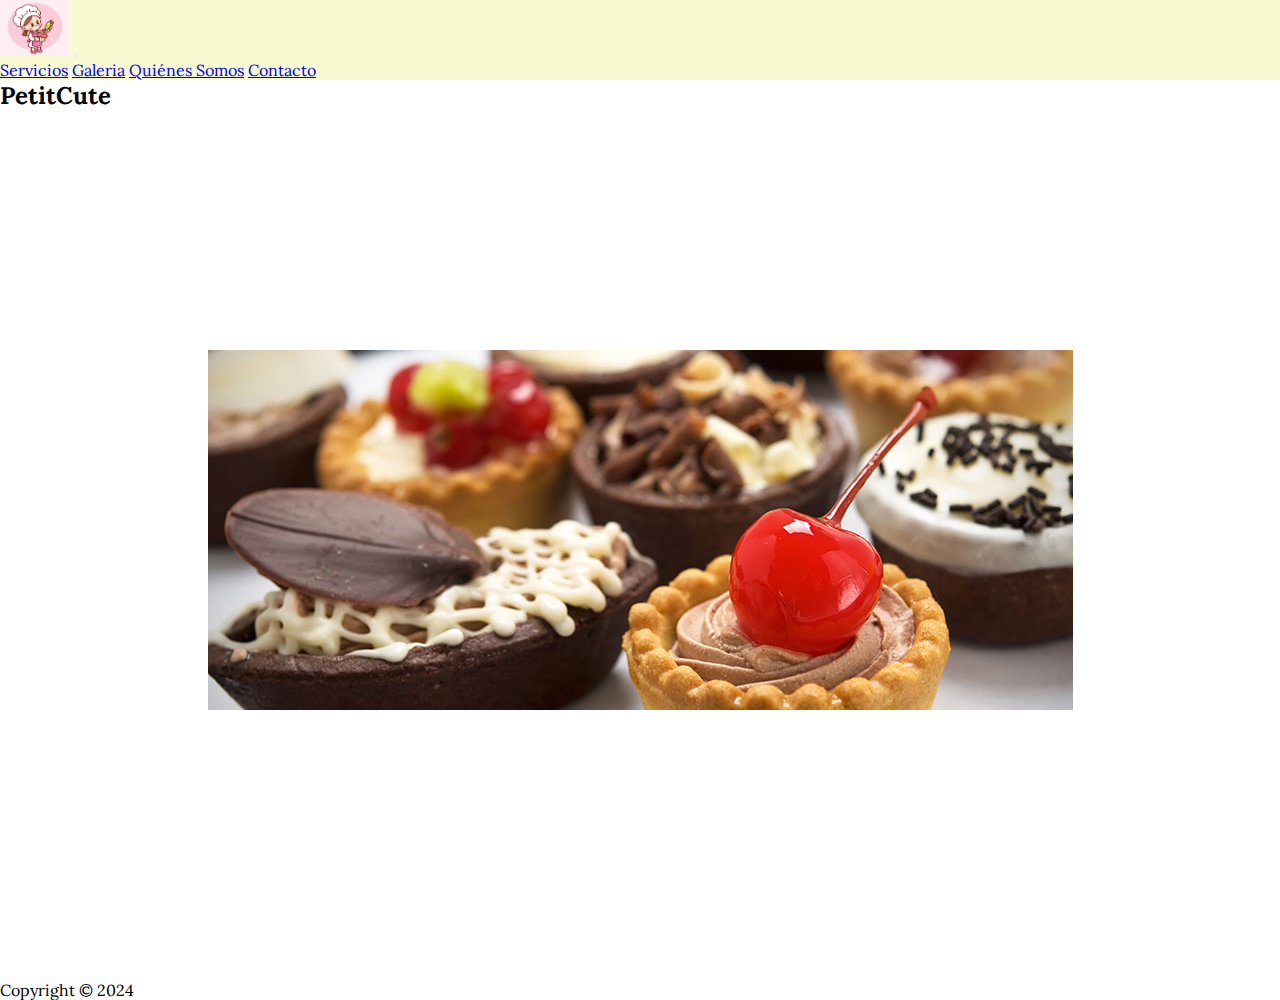
<file: index.html>
<!DOCTYPE html>
<html lang="en">
<head>
    <meta charset="UTF-8">
    <meta name="viewport" content="width=device-width, initial-scale=1.0">
    <title>home</title>
    <link href="https://cdn.jsdelivr.net/npm/bootstrap@5.3.2/dist/css/bootstrap.min.css" rel="stylesheet" integrity="sha384-T3c6CoIi6uLrA9TneNEoa7RxnatzjcDSCmG1MXxSR1GAsXEV/Dwwykc2MPK8M2HN" crossorigin="anonymous">
    <link rel="stylesheet" href="./css/estilo.css">
</head>
<body>
 
<section class="fondo">
  <nav class="navbar navbar-expand-lg">
        <div class="container-fluid">
          <a class="navbar-brand" href="index.html"><img src="./img/logo 2.jpg" width="70px" alt=""></a>
          <button class="navbar-toggler" type="button" data-bs-toggle="collapse" data-bs-target="#navbarNavAltMarkup" aria-controls="navbarNavAltMarkup" aria-expanded="false" aria-label="Toggle navigation">
            <span class="navbar-toggler-icon"></span>
          </button>
          <div class="collapse navbar-collapse" id="navbarNavAltMarkup">
            <div class="navbar-nav">
              <a class="nav-link active" aria-current="page" href="./index.html"></a>
              <a class="nav-link" href="./pag/servicios.html">Servicios</a>
              <a class="nav-link" href="./pag/galeria.html">Galeria</a>
              <a class="nav-link" href="./pag/nosotros.html">Quiénes Somos</a>
              <a class="nav-link" href="./pag/contacto.html">Contacto</a>
            </div>
          </div>
        </div>
    </nav>
  </section>

  <main>
    <section class="hero rounded justify-content-center align-items-center">
      <h2 class="text-black">PetitCute</h2>
    </section>    
  </main>

  <footer>
    Copyright © 2024
  </footer>

    <script src="https://cdn.jsdelivr.net/npm/bootstrap@5.3.2/dist/js/bootstrap.bundle.min.js" integrity="sha384-C6RzsynM9kWDrMNeT87bh95OGNyZPhcTNXj1NW7RuBCsyN/o0jlpcV8Qyq46cDfL" crossorigin="anonymous"></script>
</body>
</html>
</file>
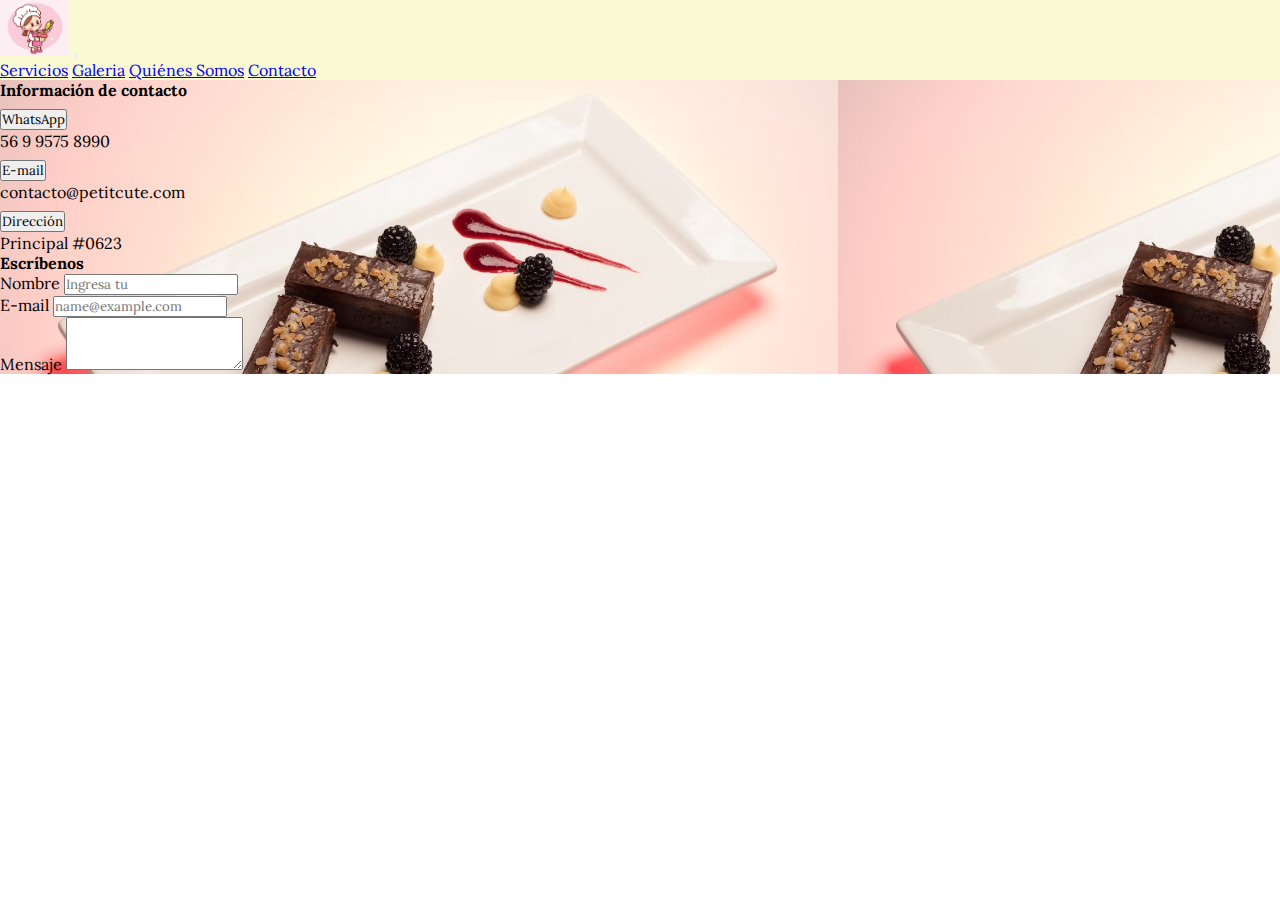
<file: pag/contacto.html>
<!DOCTYPE html>
<html lang="en">
<head>
    <meta charset="UTF-8">
    <meta name="viewport" content="width=device-width, initial-scale=1.0">
    <title>Contacto</title>
    <link rel="stylesheet" href="../css/estilo.css">
    <link href="https://cdn.jsdelivr.net/npm/bootstrap@5.3.2/dist/css/bootstrap.min.css" rel="stylesheet" integrity="sha384-T3c6CoIi6uLrA9TneNEoa7RxnatzjcDSCmG1MXxSR1GAsXEV/Dwwykc2MPK8M2HN" crossorigin="anonymous">
</head>
<body>

<section class="fondo">  
  <nav class="navbar navbar-expand-lg">
        <div class="container-fluid">
          <a class="navbar-brand" href="../index.html"><img src="../img/logo 2.jpg" width="70px" alt=""></a>
          <button class="navbar-toggler" type="button" data-bs-toggle="collapse" data-bs-target="#navbarNavAltMarkup" aria-controls="navbarNavAltMarkup" aria-expanded="false" aria-label="Toggle navigation">
            <span class="navbar-toggler-icon"></span>
          </button>
          <div class="collapse navbar-collapse" id="navbarNavAltMarkup">
            <div class="navbar-nav">
              <a class="nav-link" href="../index.html"></a>
              <a class="nav-link" href="./servicios.html">Servicios</a>
              <a class="nav-link" href="./galeria.html">Galeria</a>
              <a class="nav-link" href="./nosotros.html">Quiénes Somos</a>
              <a class="nav-link" active aria-current="page" href="./pag/contacto.html">Contacto</a>
            </div>
          </div>
        </div>
    </nav>
  </section>
    
<div class="ultimo">  
  <section class="container">
        <div class="row mt-4">
            <div class="col-md-6 text-black"><h4>Información de contacto</h4>
                <div class="accordion" id="accordionExample">
                    <div class="accordion-item">
                      <h2 class="accordion-header">
                        <button class="accordion-button" type="button" data-bs-toggle="collapse" data-bs-target="#collapseOne" aria-expanded="true" aria-controls="collapseOne">
                          WhatsApp
                        </button>
                      </h2>
                      <div id="collapseOne" class="accordion-collapse collapse show" data-bs-parent="#accordionExample">
                        <div class="accordion-body">
                          56 9 9575 8990
                        </div>
                      </div>
                    </div>
                    <div class="accordion-item">
                      <h2 class="accordion-header">
                        <button class="accordion-button collapsed" type="button" data-bs-toggle="collapse" data-bs-target="#collapseTwo" aria-expanded="false" aria-controls="collapseTwo">
                          E-mail
                        </button>
                      </h2>
                      <div id="collapseTwo" class="accordion-collapse collapse" data-bs-parent="#accordionExample">
                        <div class="accordion-body">
                          contacto@petitcute.com
                        </div>
                      </div>
                    </div>
                    <div class="accordion-item">
                      <h2 class="accordion-header">
                        <button class="accordion-button collapsed" type="button" data-bs-toggle="collapse" data-bs-target="#collapseThree" aria-expanded="false" aria-controls="collapseThree">
                          Dirección
                        </button>
                      </h2>
                      <div id="collapseThree" class="accordion-collapse collapse" data-bs-parent="#accordionExample">
                        <div class="accordion-body">
                          Principal #0623
                        </div>
                      </div>
                    </div>
                  </div>
            </div>
            <div class="col-md-6 text-black"><h4>Escríbenos</h4>
                <div class="mb-3">
                    <label for="exampleFormControlInput1" class="form-label text-black">Nombre</label>
                    <input type="texto" class="form-control" id="exampleFormControlInput1" placeholder="Ingresa tu">
                  </div>
                  <div class="mb-3 text-black">
                    <label for="exampleFormControlInput1" class="form-label text-black">E-mail</label>
                    <input type="email" class="form-control" id="exampleFormControlInput1" placeholder="name@example.com">
                  </div>
                  <div class="mb-3 text-black">
                    <label for="exampleFormControlTextarea1" class="form-label text-black">Mensaje</label>
                    <textarea class="form-control" id="exampleFormControlTextarea1" placeholder="" rows="3">

                    </textarea>
                  </div>
            </div>
        </div>
      </section>
    </div>  

    <script src="https://cdn.jsdelivr.net/npm/bootstrap@5.3.2/dist/js/bootstrap.bundle.min.js" integrity="sha384-C6RzsynM9kWDrMNeT87bh95OGNyZPhcTNXj1NW7RuBCsyN/o0jlpcV8Qyq46cDfL" crossorigin="anonymous"></script>
</body>
</html>
</file>
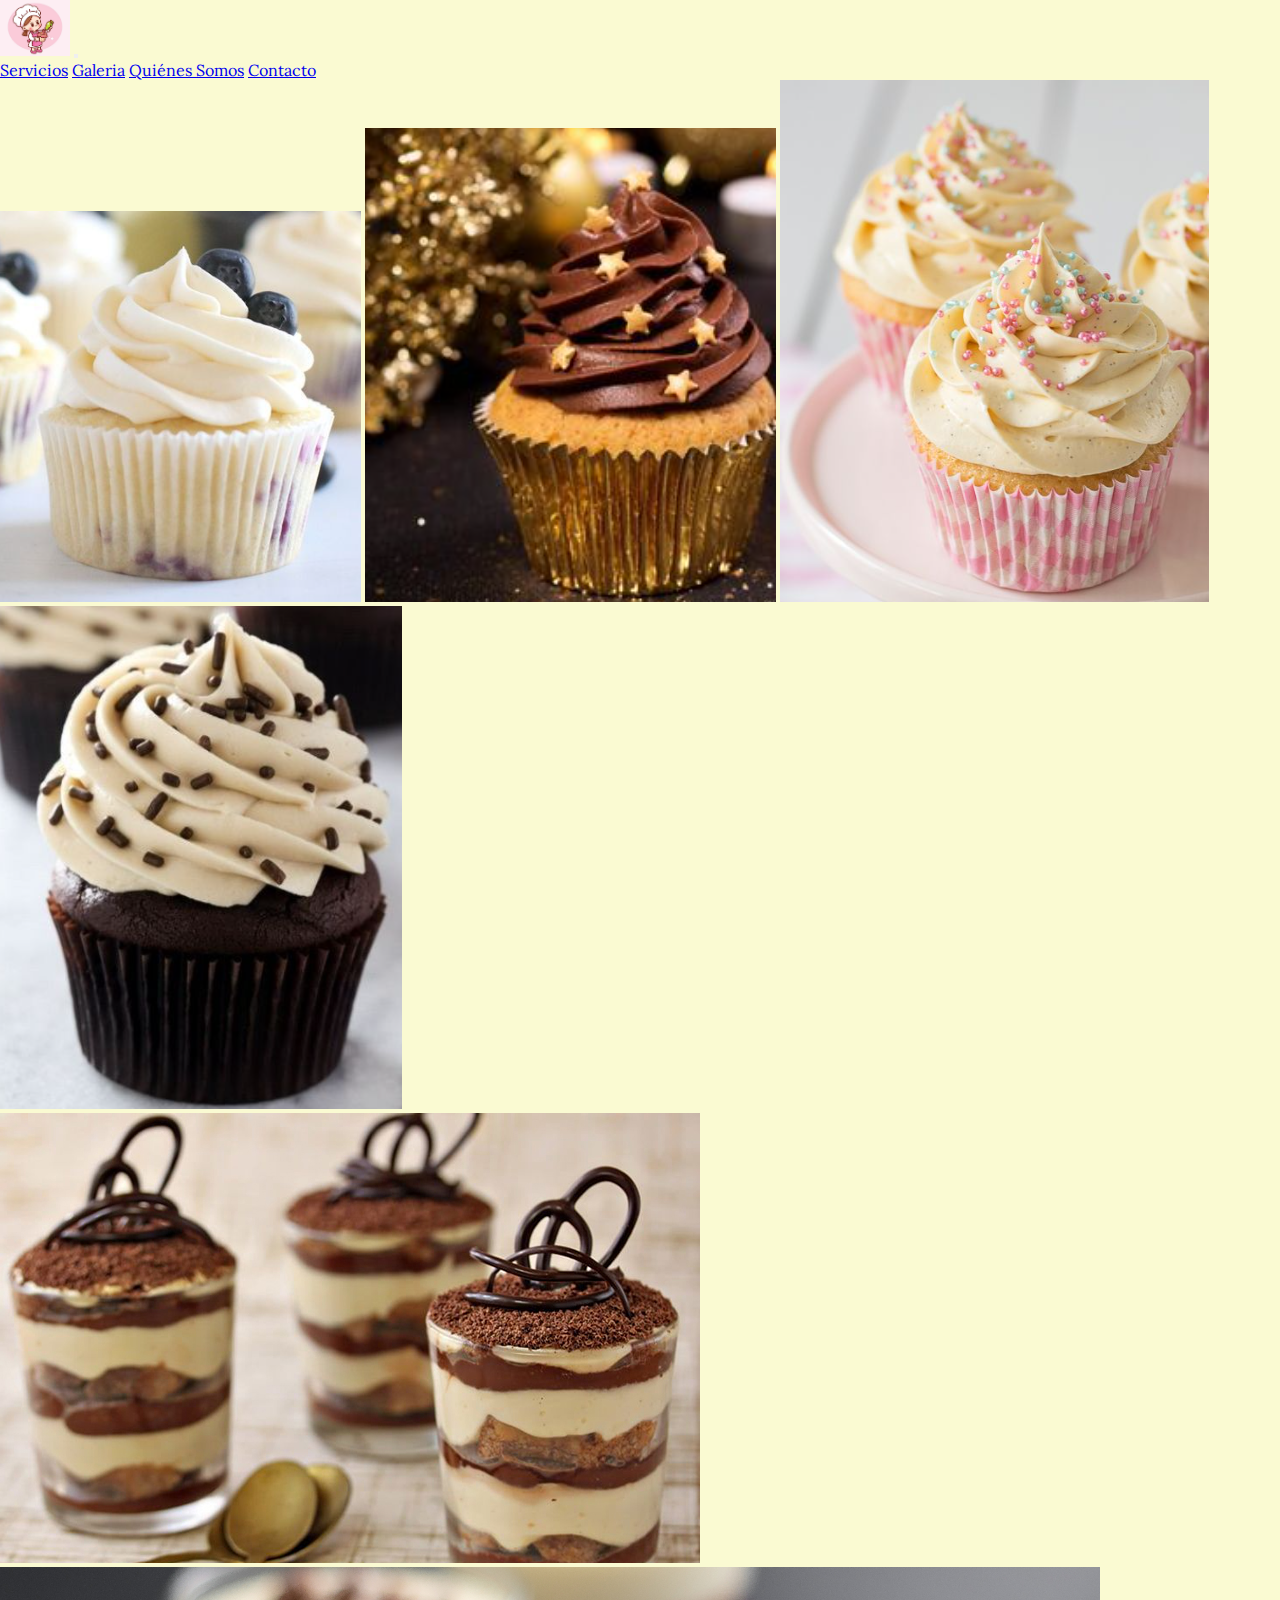
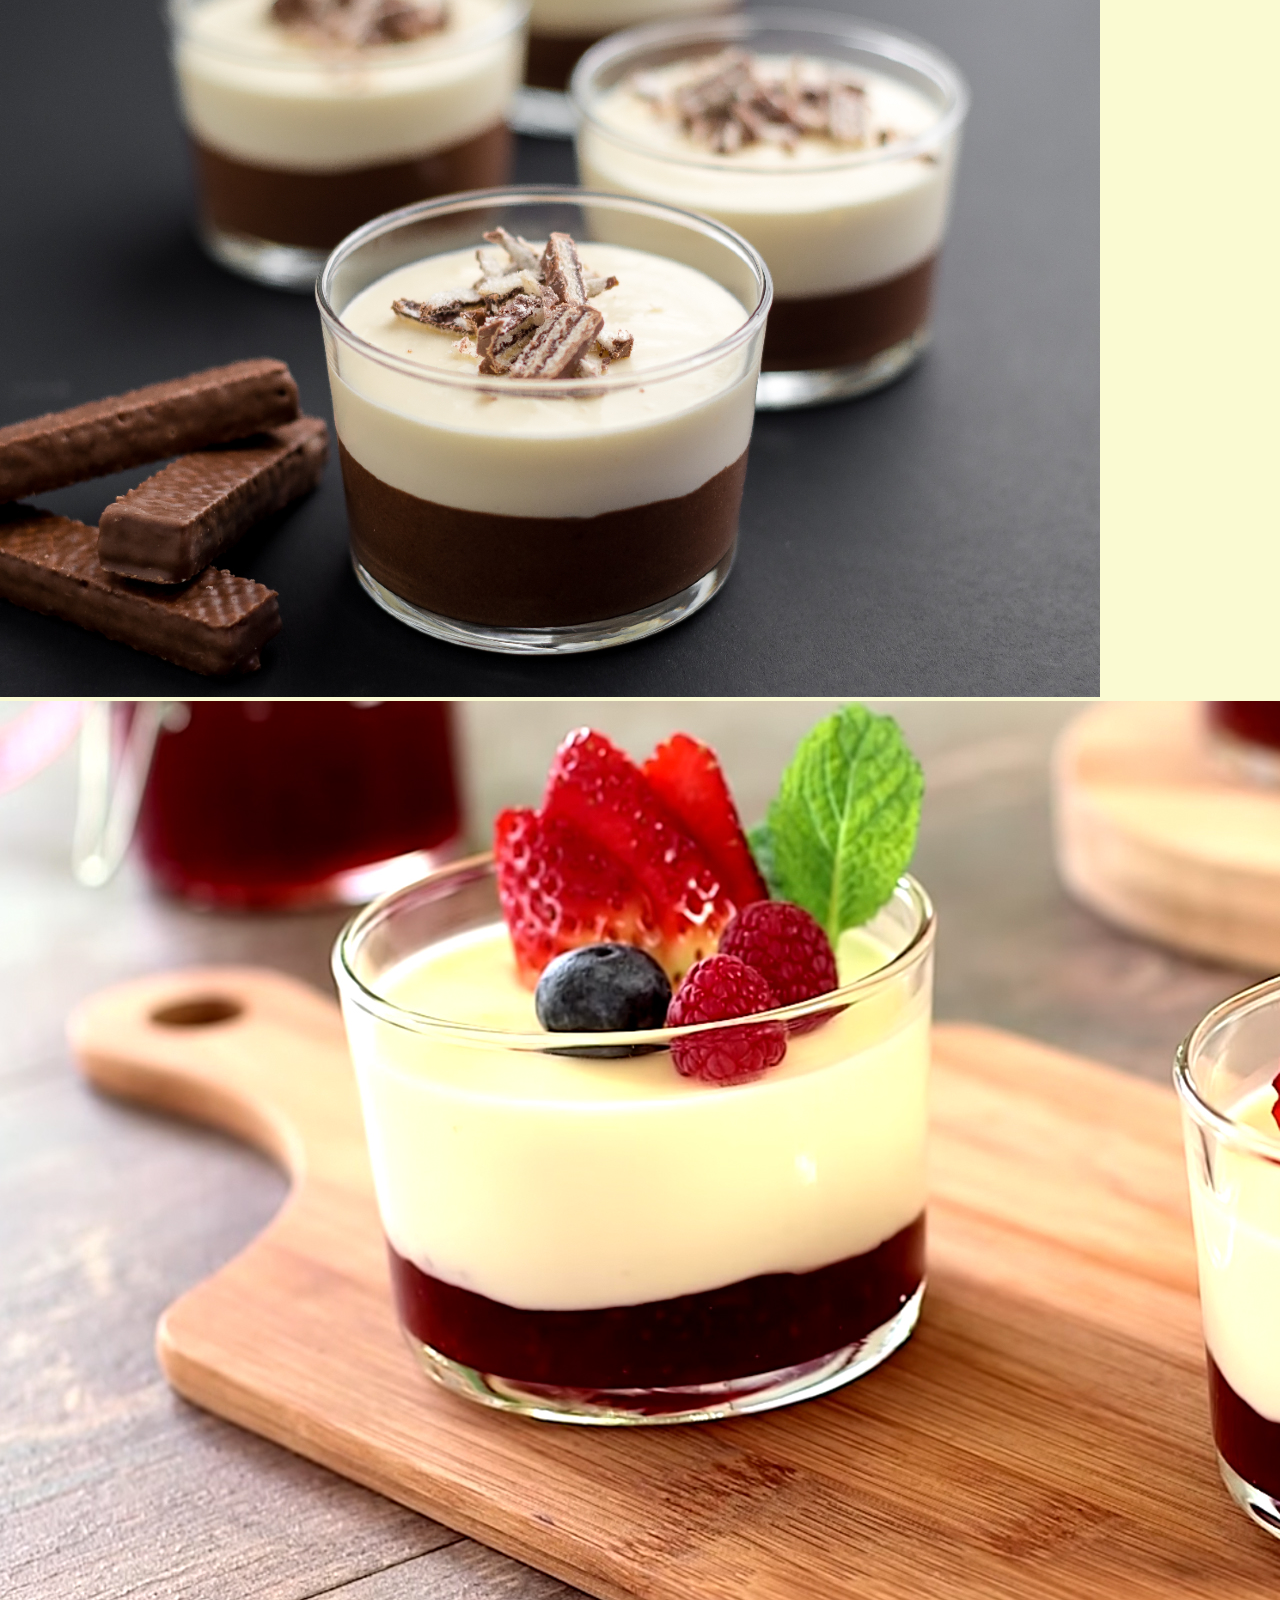
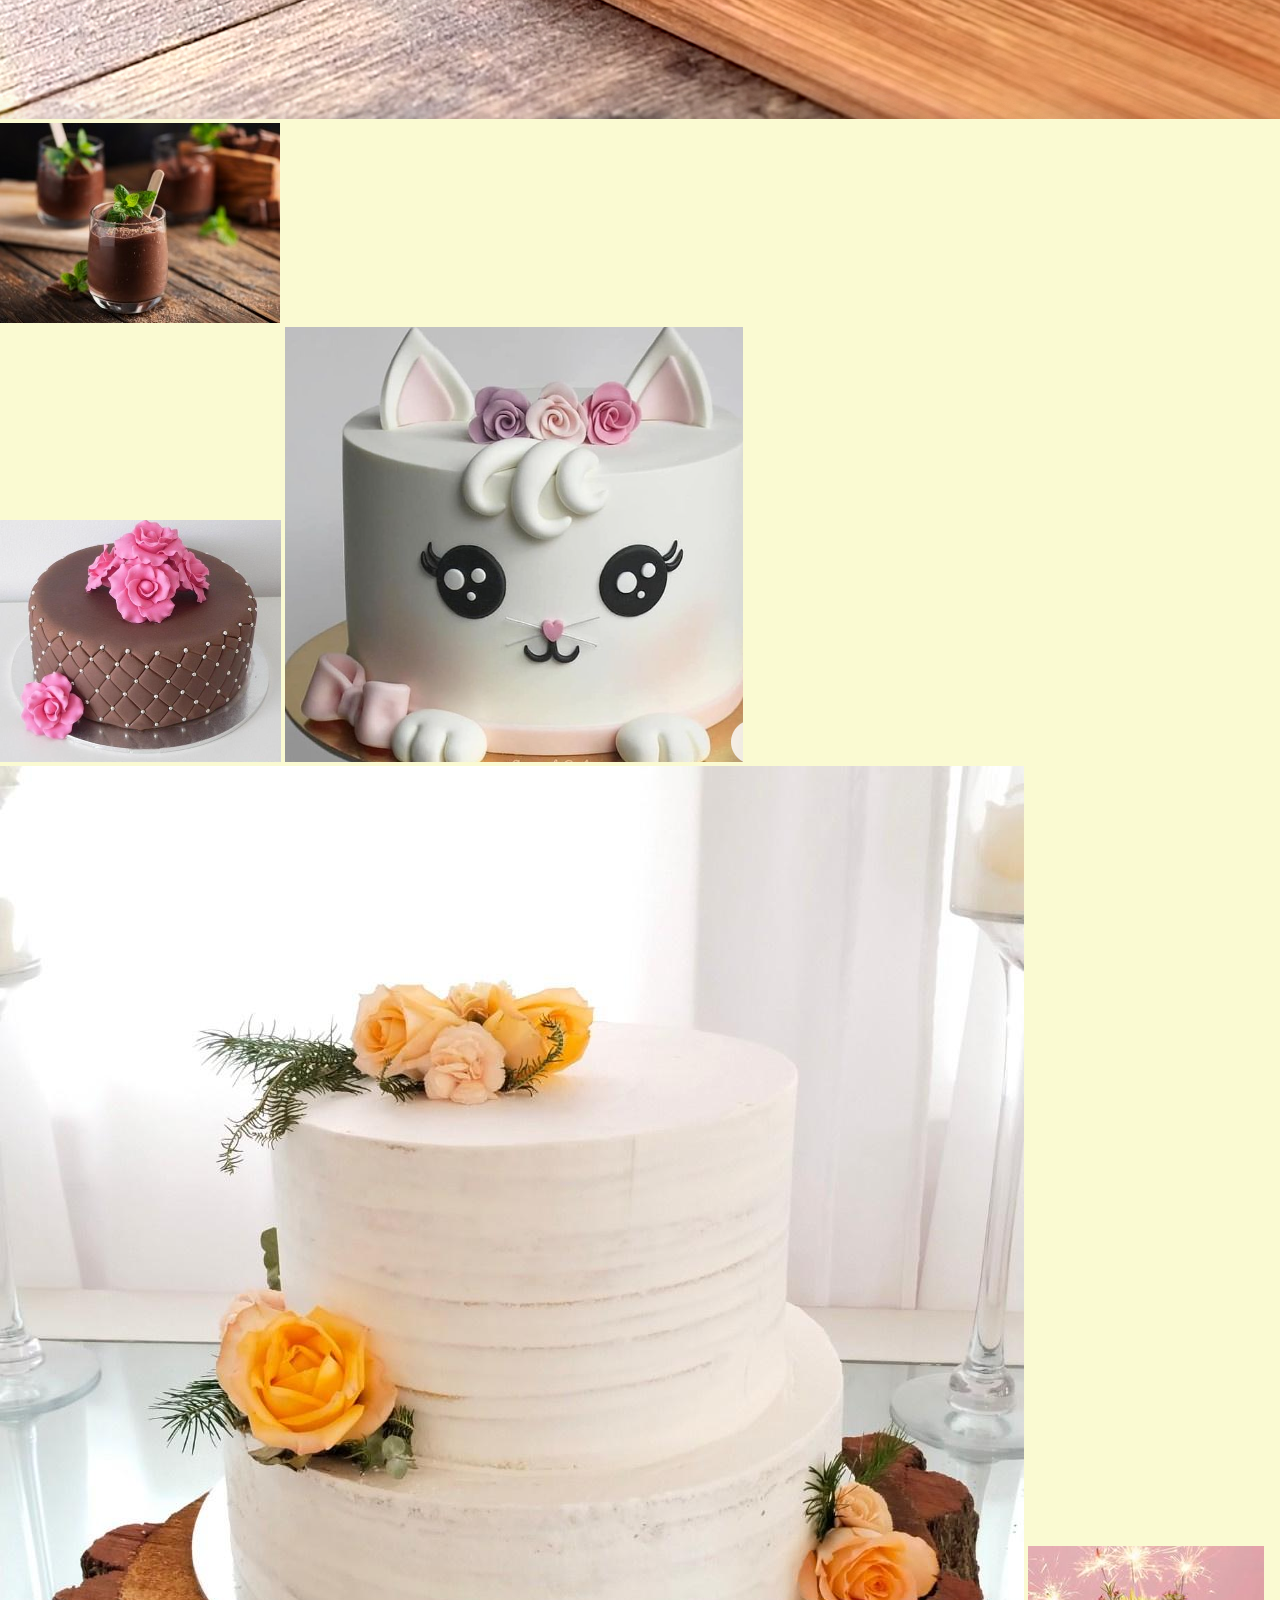
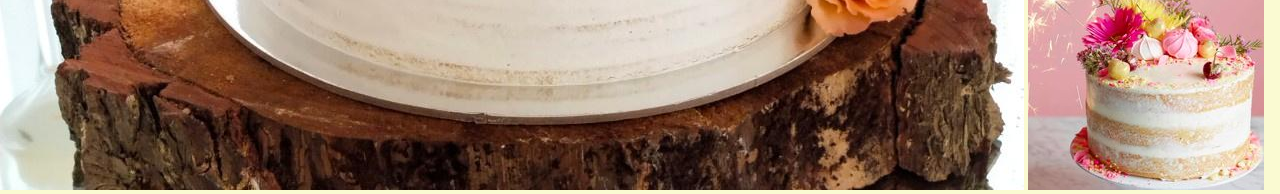
<file: pag/galeria.html>
<!DOCTYPE html>
<html lang="en">
<head>
    <meta charset="UTF-8">
    <meta name="viewport" content="width=device-width, initial-scale=1.0">
    <title>Galeria</title>
    <link href="https://cdn.jsdelivr.net/npm/bootstrap@5.3.2/dist/css/bootstrap.min.css" rel="stylesheet" integrity="sha384-T3c6CoIi6uLrA9TneNEoa7RxnatzjcDSCmG1MXxSR1GAsXEV/Dwwykc2MPK8M2HN" crossorigin="anonymous">
    <link rel="stylesheet" href="../css/estilo.css">
</head>
<body>

<section class="fondo">
    <nav class="navbar navbar-expand-lg">
        <div class="container-fluid">
          <a class="navbar-brand" href="../index.html"><img src="../img/logo 2.jpg" width="70px" alt=""></a>
          <button class="navbar-toggler" type="button" data-bs-toggle="collapse" data-bs-target="#navbarNavAltMarkup" aria-controls="navbarNavAltMarkup" aria-expanded="false" aria-label="Toggle navigation">
            <span class="navbar-toggler-icon"></span>
          </button>
          <div class="collapse navbar-collapse" id="navbarNavAltMarkup">
            <div class="navbar-nav">
              <a class="nav-link" href="../index.html"></a>
              <a class="nav-link" href="./servicios.html">Servicios</a>
              <a class="nav-link" active aria-current="page"  href="./galeria.html">Galeria</a>
              <a class="nav-link" href="./nosotros.html">Quiénes Somos</a>
              <a class="nav-link" href="./contacto.html">Contacto</a>
            </div>
          </div>
        </div>
    </nav>
    
    <div class="galeria">
        <section class="container">
            <div class="row mt-5 gap-3 gap-md-0">
                <img class="col-md-3" src="../img/Blanco_Arándano.png" alt="">
                <img class="col-md-3" src="../img/Blanco_Crema chocolate.png" alt="">
                <img class="col-md-3" src="../img/Blanco_Crema mantequilla.png" alt="">
                <img class="col-md-3" src="../img/Chocolate_Crema café.png" alt="">
            </div>
        </section>
    </div>


    <div class="galeria">
        <section class="container">
            <div class="row mt-5 gap-3 gap-md-0">
                <img class="col-md-3" src="../img/postre1.jpg" alt="">
                <img class="col-md-3" src="../img/postre2.jpg" alt="">
                <img class="col-md-3" src="../img/postre3.jpg" alt="">
                <img class="col-md-3" src="../img/postre4.jpg" alt="">
            </div>
        </section>
    </div>

    <div class="galeria">
        <section class="container">
            <div class="row mt-5 gap-3 gap-md-0">
                <img class="col-md-3" src="../img/Torta Chocolate.png" alt="">
                <img class="col-md-3" src="../img/Torta inf Gato.png" alt="">
                <img class="col-md-3" src="../img/Gal1.jpeg" alt="">
                <img class="col-md-3" src="../img/gal2.jpg" alt="">
            </div>
        </section>
    </div>

</section>
    
    <script src="https://cdn.jsdelivr.net/npm/bootstrap@5.3.2/dist/js/bootstrap.bundle.min.js" integrity="sha384-C6RzsynM9kWDrMNeT87bh95OGNyZPhcTNXj1NW7RuBCsyN/o0jlpcV8Qyq46cDfL" crossorigin="anonymous"></script>
</body>
</html>
</file>
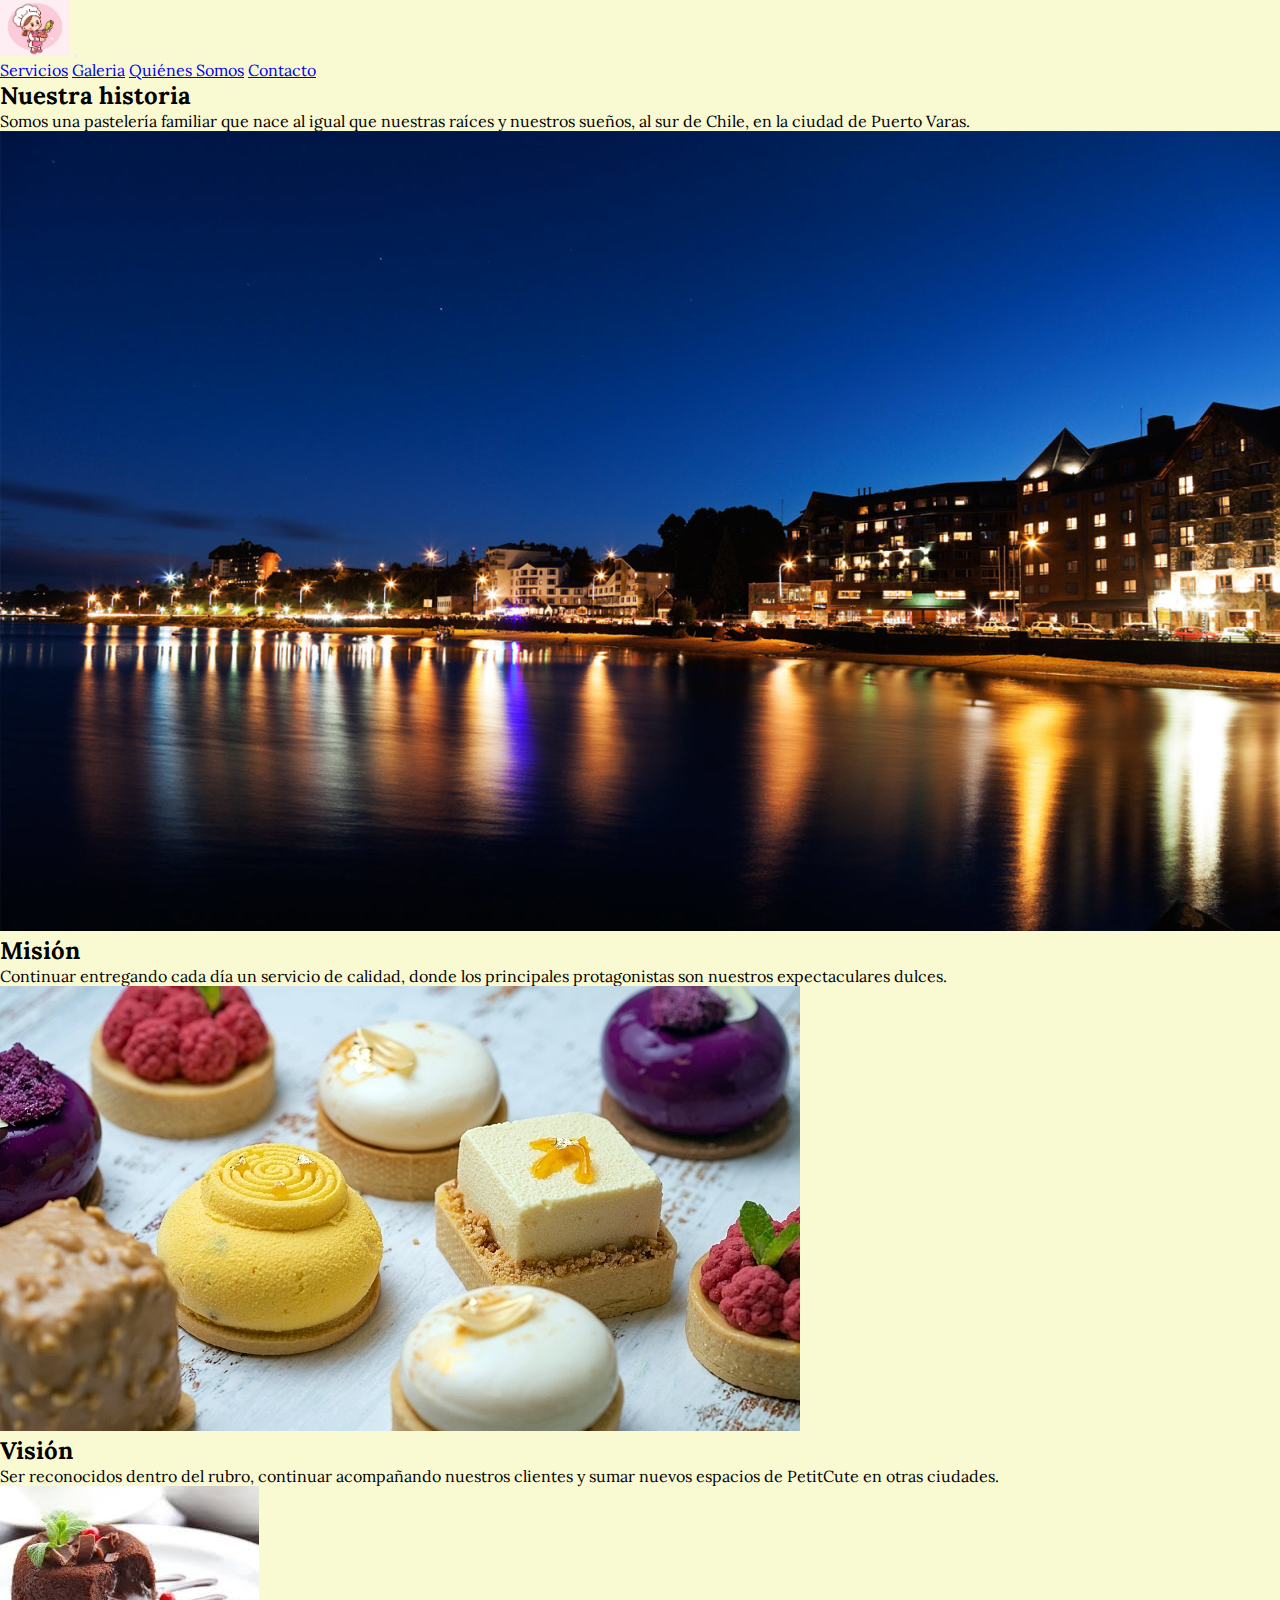
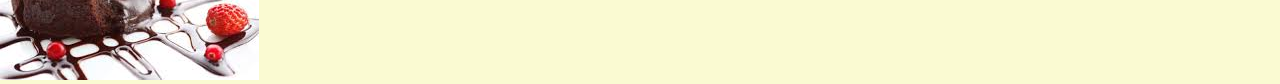
<file: pag/nosotros.html>
<!DOCTYPE html>
<html lang="en">
<head>
    <meta charset="UTF-8">
    <meta name="viewport" content="width=device-width, initial-scale=1.0">
    <title>Quiénes somos</title>
    <link href="https://cdn.jsdelivr.net/npm/bootstrap@5.3.2/dist/css/bootstrap.min.css" rel="stylesheet" integrity="sha384-T3c6CoIi6uLrA9TneNEoa7RxnatzjcDSCmG1MXxSR1GAsXEV/Dwwykc2MPK8M2HN" crossorigin="anonymous">
    <link rel="stylesheet" href="../css/estilo.css">
</head>
<body>
    
<section class="fondo">
    <nav class="navbar navbar-expand-lg">
        <div class="container-fluid">
          <a class="navbar-brand" href="../index.html"><img src="../img/logo 2.jpg" width="70px" alt=""></a>
          <button class="navbar-toggler" type="button" data-bs-toggle="collapse" data-bs-target="#navbarNavAltMarkup" aria-controls="navbarNavAltMarkup" aria-expanded="false" aria-label="Toggle navigation">
            <span class="navbar-toggler-icon"></span>
          </button>
          <div class="collapse navbar-collapse" id="navbarNavAltMarkup">
            <div class="navbar-nav">
              <a class="nav-link" href="../index.html"></a>
              <a class="nav-link" href="./servicios.html">Servicios</a>
              <a class="nav-link" href="./galeria.html">Galeria</a>
              <a class="nav-link active" aria-current="page" href="./nosotros.html">Quiénes Somos</a>
              <a class="nav-link" href="./contacto.html">Contacto</a>
            </div>
          </div>
        </div>
    </nav>


    <section class="container">
        <div class="row mt-5">
            <div class="col-md-7 d-flex flex-column align-items-center">
                <h2>Nuestra historia</h2>
                <p>Somos una pastelería familiar que nace al igual que nuestras raíces y nuestros sueños, al sur de Chile, en la ciudad de Puerto Varas.</p>
            </div>
            <div class="col-md-5">
                <img class="w-100" src="../img/ptovaras2jpeg.jpeg" alt="ptovaras">
            </div>
        </div>

        <div class="row mt-5">
            <div class="col-md-7 d-flex flex-column align-items-center">
                <h2>Misión</h2>
                <p>Continuar entregando cada día un servicio de calidad, donde los principales protagonistas son nuestros expectaculares dulces.</p>
            </div>
            <div class="col-md-5">
                <img class="w-100" src="../img/portada op2.webp" alt="misión">
            </div>
        </div>
        <div class="row mt-5">
            <div class="col-md-7 d-flex flex-column align-items-center">
                <h2>Visión</h2>
                <p>Ser reconocidos dentro del rubro, continuar acompañando nuestros clientes y sumar nuevos espacios de PetitCute en otras ciudades.</p>
            </div>
            <div class="col-md-5">
                <img class="w-100" src="../img/Portada.jpg" alt="visión">
            </div>
        </div>
    </section>

</section>
    <script src="https://cdn.jsdelivr.net/npm/bootstrap@5.3.2/dist/js/bootstrap.bundle.min.js" integrity="sha384-C6RzsynM9kWDrMNeT87bh95OGNyZPhcTNXj1NW7RuBCsyN/o0jlpcV8Qyq46cDfL" crossorigin="anonymous"></script>
</body>
</html>
</file>
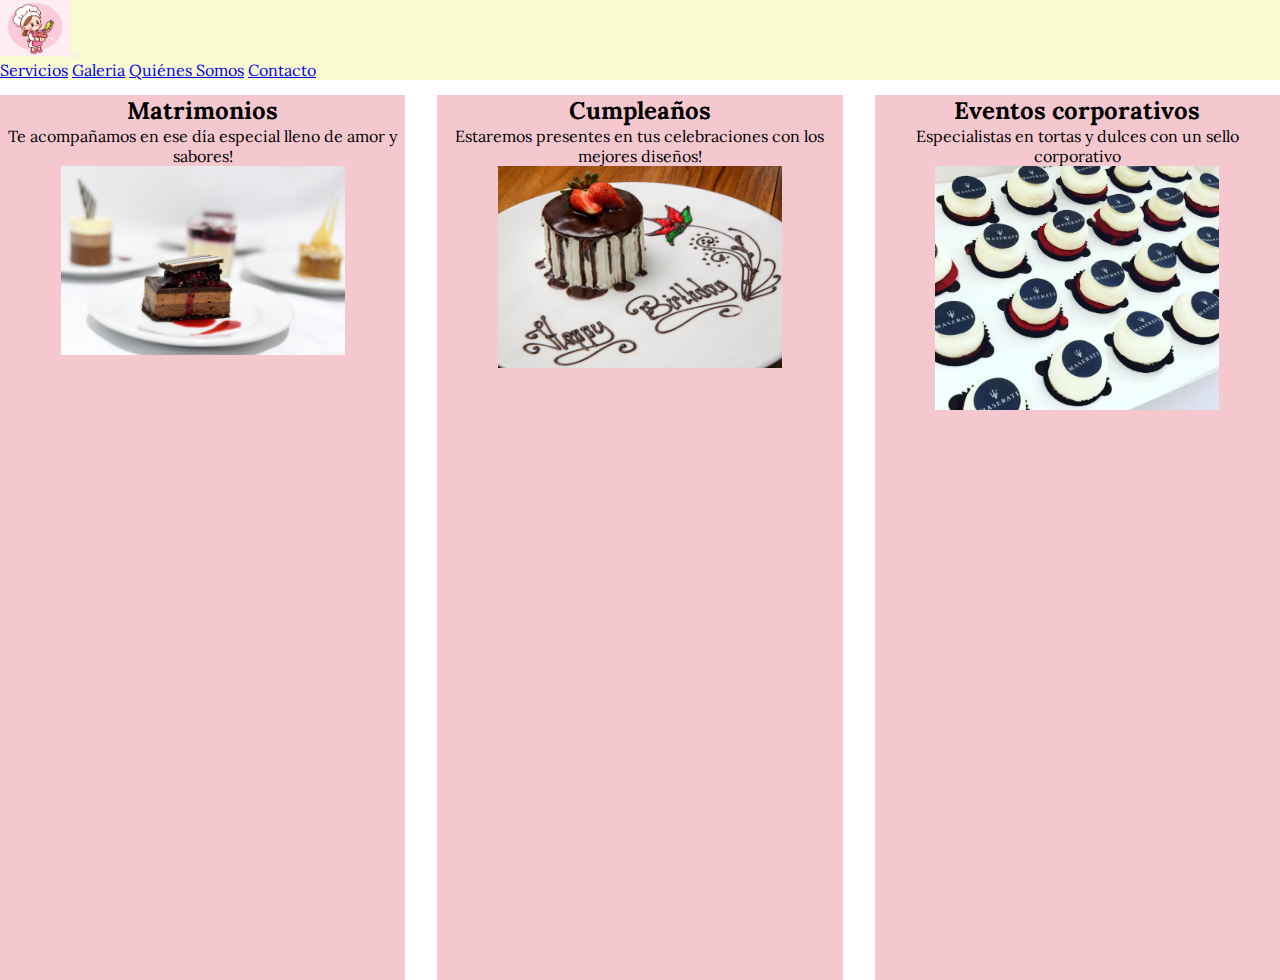
<file: pag/servicios.html>
<!DOCTYPE html>
<html lang="en">
<head>
    <meta charset="UTF-8">
    <meta name="viewport" content="width=device-width, initial-scale=1.0">
    <title>Servicios</title>
    <link href="https://cdn.jsdelivr.net/npm/bootstrap@5.3.2/dist/css/bootstrap.min.css" rel="stylesheet" integrity="sha384-T3c6CoIi6uLrA9TneNEoa7RxnatzjcDSCmG1MXxSR1GAsXEV/Dwwykc2MPK8M2HN" crossorigin="anonymous">
    <link rel="stylesheet" href="../css/estilo.css">
</head>
<body>
    

<section class="fondo">  
  <nav class="navbar navbar-expand-lg">
        <div class="container-fluid">
          <a class="navbar-brand" href="../index.html"><img src="../img/logo 2.jpg" width="70px" alt=""></a>
          <button class="navbar-toggler" type="button" data-bs-toggle="collapse" data-bs-target="#navbarNavAltMarkup" aria-controls="navbarNavAltMarkup" aria-expanded="false" aria-label="Toggle navigation">
            <span class="navbar-toggler-icon"></span>
          </button>
          <div class="collapse navbar-collapse" id="navbarNavAltMarkup">
            <div class="navbar-nav">
              <a class="nav-link" href="../index.html"></a>
              <a class="nav-link" active aria-current="page" href="./servicios.html">Servicios</a>
              <a class="nav-link" href="./galeria.html">Galeria</a>
              <a class="nav-link" href="./nosotros.html">Quiénes Somos</a>
              <a class="nav-link" href="./contacto.html">Contacto</a>
            </div>
          </div>
        </div>
    </nav>
</section>


      <div class="contenedor">
          <div class="caja1 rounded">
              <h2 class="tarjeta__titulo">Matrimonios</h2>
              <p class="tarjeta__texto">Te acompañamos en ese día especial lleno de amor y sabores!</p>
              <img class="tarjeta__img" src="../img/Servicio 1.jpeg" alt="">
          </div>

          <div class="caja2 rounded">
              <h2 class="tarjeta__titulo">Cumpleaños</h2>
              <p class="tarjeta__texto">Estaremos presentes en tus celebraciones con los mejores diseños!</p>
              <img class="tarjeta__img" src="../img/Servicio 2.png" alt="">
          </div>

          <div class="caja3 rounded">
              <h2 class="tarjeta__titulo">Eventos corporativos</h2>
              <p class="tarjeta__texto">Especialistas en tortas y dulces con un sello corporativo</p>
              <img class="tarjeta__img" src="../img/Servicio 3.png" alt="">
          </div>
        </div>
  

    <script src="https://cdn.jsdelivr.net/npm/bootstrap@5.3.2/dist/js/bootstrap.bundle.min.js" integrity="sha384-C6RzsynM9kWDrMNeT87bh95OGNyZPhcTNXj1NW7RuBCsyN/o0jlpcV8Qyq46cDfL" crossorigin="anonymous"></script>
</body>
</html>
</file>
<file: css/estilo.css>
@import url('https://fonts.googleapis.com/css2?family=Lora:ital@1&display=swap');

* {
    margin: 0;
    padding: 0;
    box-sizing: border-box;
    font-family: 'Lora', serif;
}

.hero {
    background-image: url(../img/Portada\ op\ 1.jpg);
    height: 100vh;
    background-repeat: no-repeat;
    background-position: center;
}


.contenedor {
    height: 100vh;
    display: grid;
    grid-template-columns: repeat(3, 1fr);
    grid-template-areas: 
        "caja1 caja2 caja3";
    gap: 2rem;
    
}

.caja1 {
    grid-area: caja1;
    background-color:  rgb(245, 200, 208);
    text-align: center;
    margin-top: 15px;
    max-width: 100%;
    align-items: center;
    justify-content: center;
}

.caja2 {
    grid-area: caja2;
    background-color: rgb(245, 200, 208);
    text-align: center;
    margin-top: 15px;
    max-width: 100%;
    align-items: center;
    justify-content: center;
}

.caja3 {
    grid-area: caja3;
    background-color: rgb(245, 200, 208);
    text-align: center;
    margin-top: 15px;
    max-width: 100%;
    align-items: center;
    justify-content: center;
}

.tarjeta__img {
    width: 70%;
    justify-content: center;
}

.fondo {
    background-color:  lightgoldenrodyellow;
}

.ultimo {
    background-image: url(../img/Captura\ de\ pantalla\ 2024-01-09\ 193758.png);
}

.texto {
    background-color: rgb(245, 200, 208);
}
</file>
